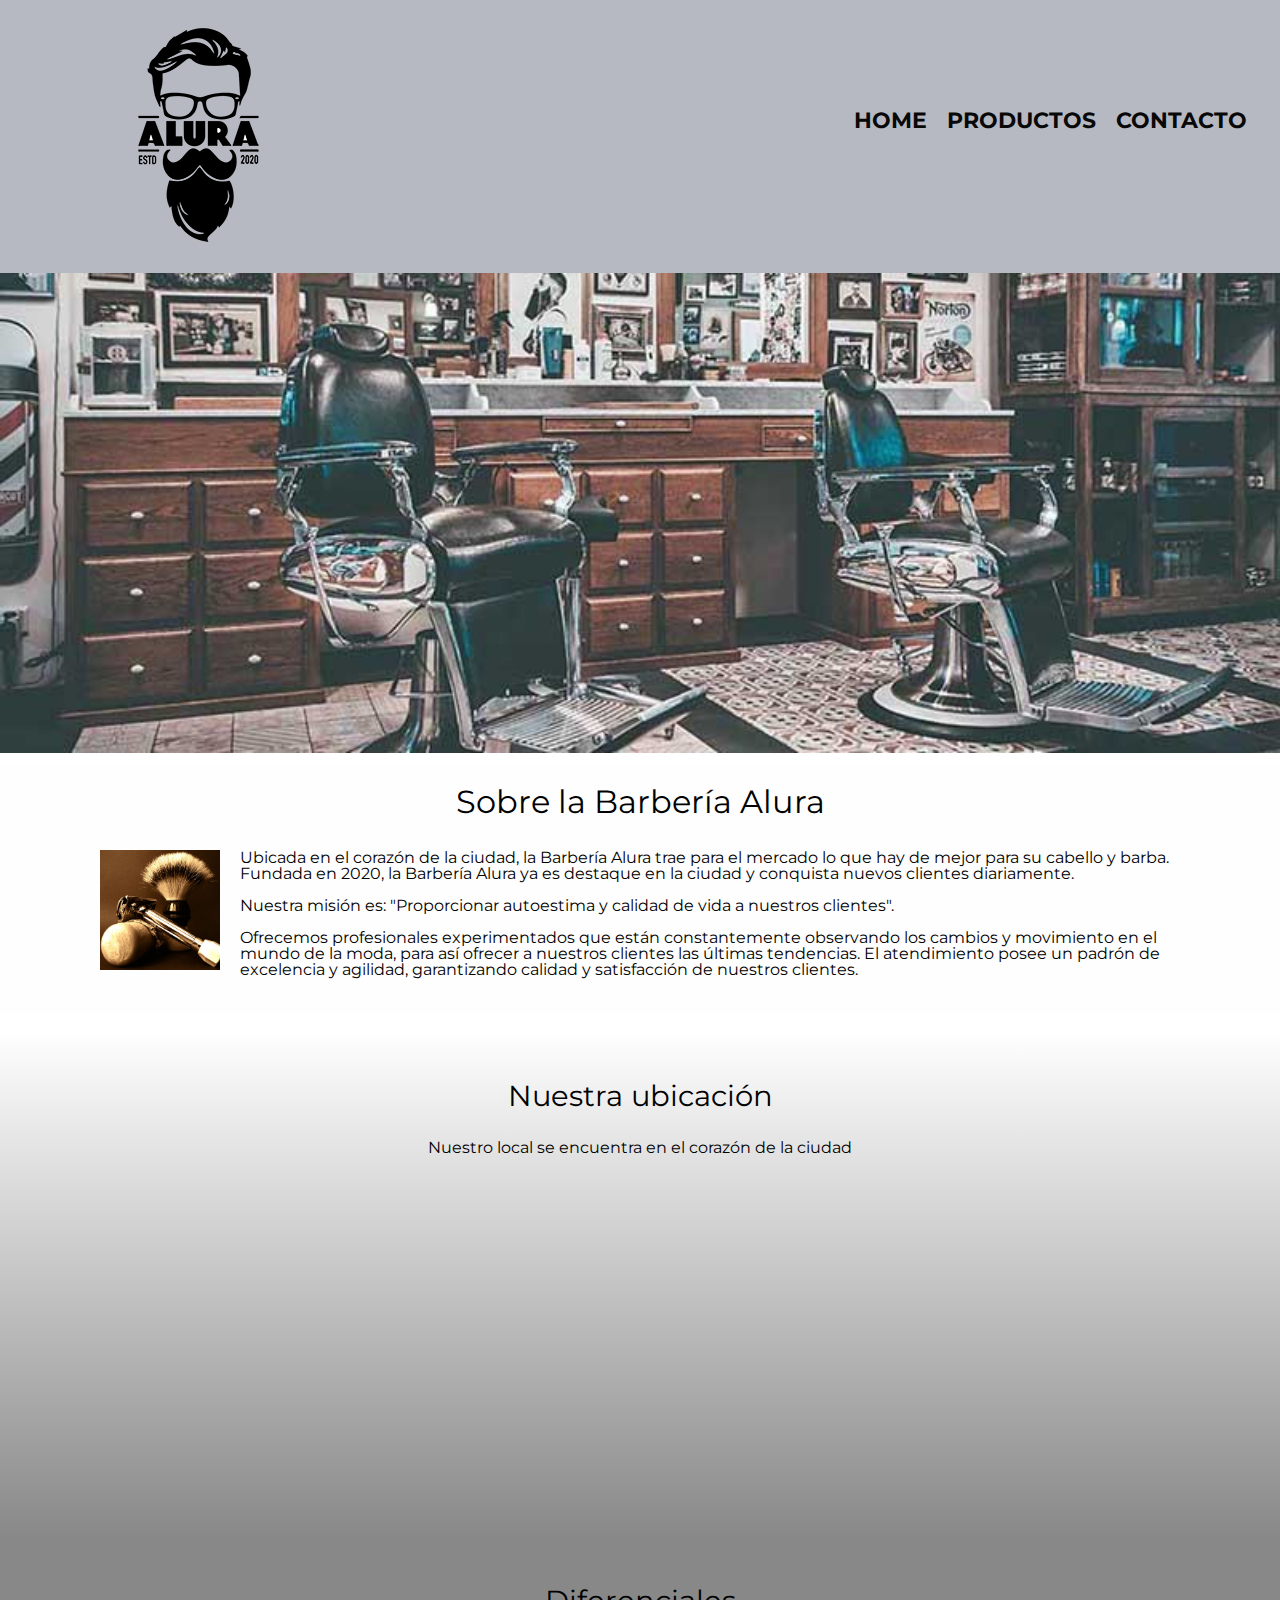
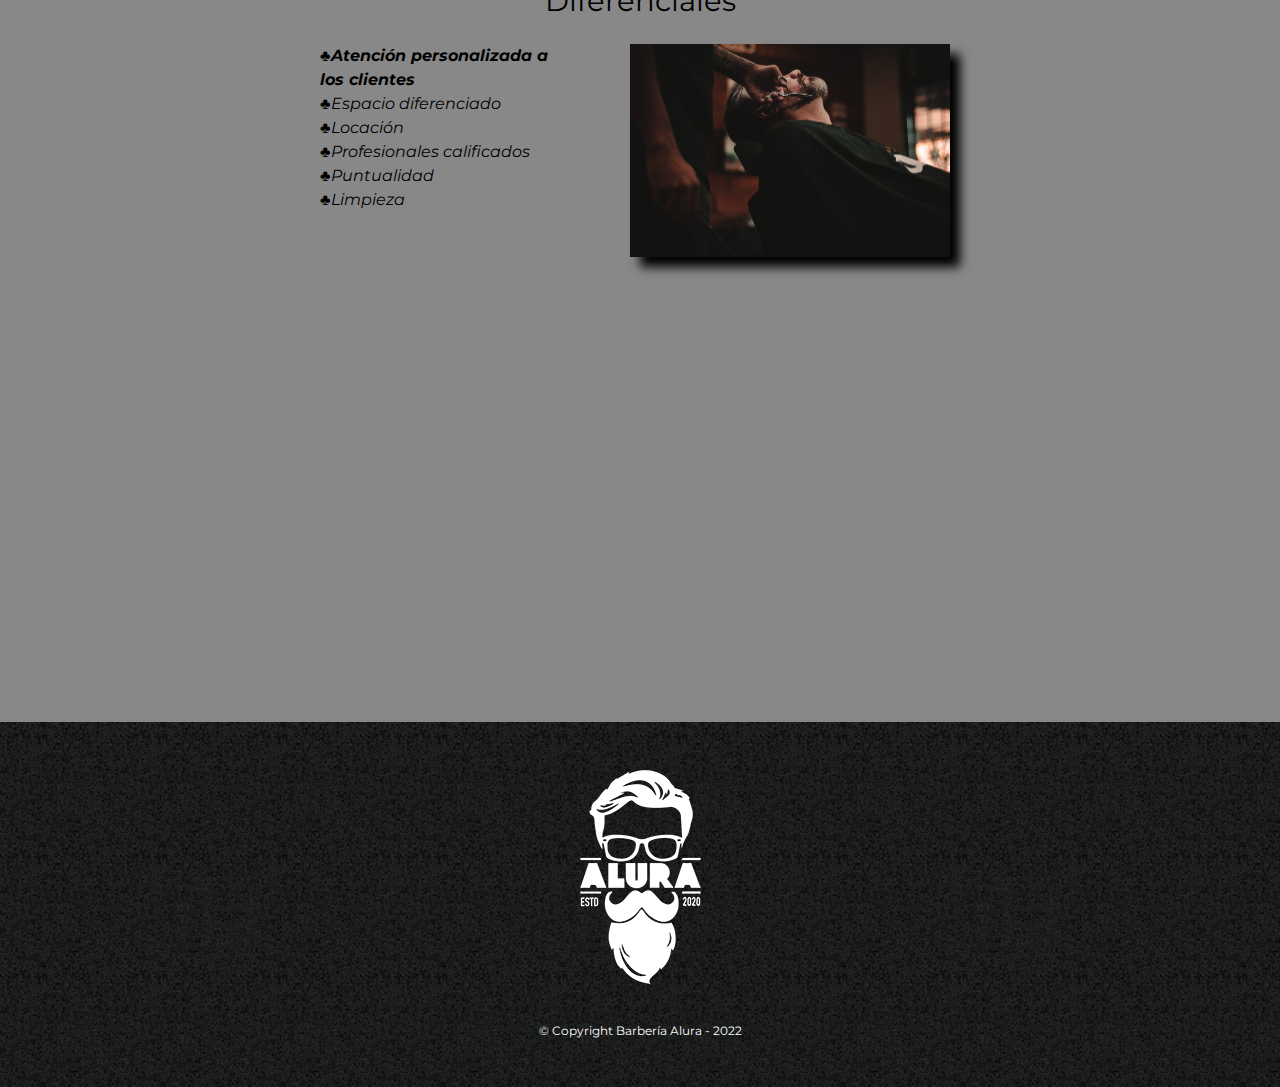
<file: index.html>
<!DOCTYPE html>
<html lang="en">
<head>
    <meta charset="UTF-8">
    <meta http-equiv="X-UA-Compatible" content="IE=edge">
    <meta name="viewport" content="width=device-width, initial-scale=1.0">
    <link rel="stylesheet" href="css/reset.css">
    <link rel="stylesheet" href="css/style.css">
    <title>Barberia Alura</title>
</head>
<body>

    <header>
        <h1>
            <a href="index.html">
             <img src="img/logo.png" class="logo"  alt="Logo barbería">
            </a>
        </h1>
        <nav>
            <ul>
                <li> <a href="index.html"> Home </a></li>
                <li> <a href="views/productos.html"> Productos</a></li> 
                <li> <a href="views/contacto.html"> Contacto</a></li>
            </ul>
         </nav>

    </header>

    <img  id="banner" src="img/banner.jpg" alt="sillas barbería">
    <section class="principal">
    
        <h2 class="tit">Sobre la Barbería Alura</h2> 

        <img class="imgUtensillos" src="img/utensilios.jpg" alt="utensillos de barbería">

        <p > Ubicada en el corazón de la ciudad, la Barbería Alura  trae para el mercado lo que hay de mejor para su cabello y barba. Fundada en 2020, la Barbería Alura ya es destaque en la ciudad y conquista nuevos clientes diariamente. </p>
        <p  > Nuestra misión es: "Proporcionar autoestima y calidad de vida a nuestros clientes".</p>
        <p > Ofrecemos profesionales experimentados que están constantemente observando los cambios y movimiento en el mundo de la moda, para así ofrecer a nuestros clientes las últimas tendencias. El atendimiento posee un padrón de excelencia y agilidad, garantizando calidad y satisfacción de nuestros clientes. </p>
    </section>

    <section class="map" >
        <h3 class="subTit">Nuestra ubicación</h3>
        <p >Nuestro local se encuentra en el corazón de la ciudad</p>
        <iframe src="https://www.google.com/maps/embed?pb=!1m18!1m12!1m3!1d3286.4273399095805!2d-58.73467858505442!3d-34.54273396178038!2m3!1f0!2f0!3f0!3m2!1i1024!2i768!4f13.1!3m3!1m2!1s0x95bcbd6159905b03%3A0xd7273a2ed156fbad!2sGutenberg%202356%2C%20B1663KPX%20San%20Miguel%2C%20Provincia%20de%20Buenos%20Aires!5e0!3m2!1ses-419!2sar!4v1661868929919!5m2!1ses-419!2sar" width="75%" height="300" style="border:0;" allowfullscreen="" loading="lazy" referrerpolicy="no-referrer-when-downgrade"></iframe>
    </section >
    
    <section class="diferenciales">
        <h3 class="subTit">Diferenciales</h3>


        <div class="contenidoDiferenciales" >
            <ul class="ul" >
                <li class="li">Atención personalizada a los clientes</li>
                <li class="li">Espacio diferenciado</li>
                <li class="li">Locación</li>
                <li class="li">Profesionales calificados</li>
                <li class="li">Puntualidad</li>
                <li class="li">Limpieza</li>
            </ul> 
        
             <img src="img/diferenciales.jpg"  class="foto"  alt="hombre en barberia">

         </div>
        
         <iframe width="560" height="315" src="https://www.youtube.com/embed/wcVVXUV0YUY" frameborder="0" allow="accelerometer; autoplay; clipboard-write; encrypted-media; gyroscope; picture-in-picture" allowfullscreen class="video" ></iframe>
        
    </section>
     

    <footer>

        <a href="index.html">
        <img src="img/logo-blanco.png" alt="Logo pagina en blanco"></a>
        <p class="copyright"> &copy Copyright Barbería Alura - 2022</p>


    </footer>

    
    
</body>
</html>
</file>
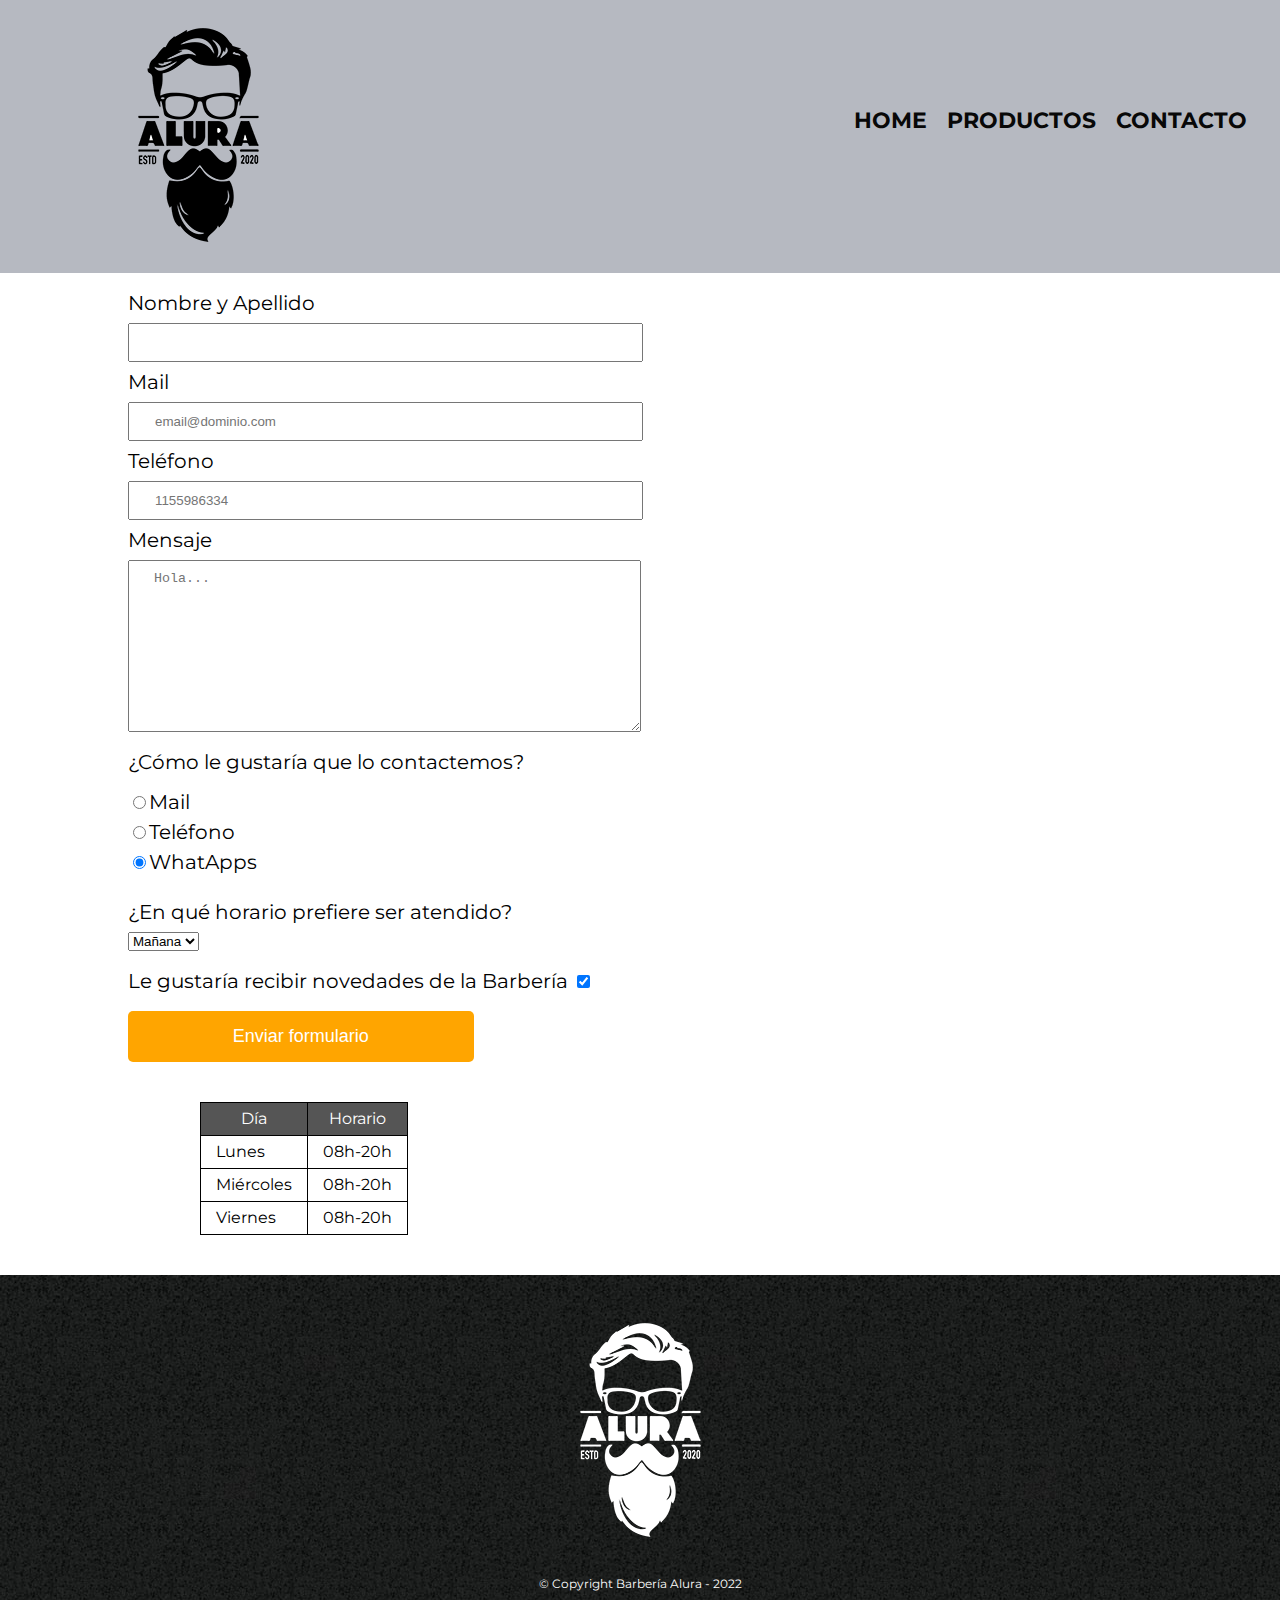
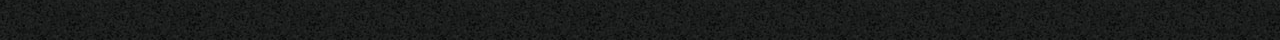
<file: views/contacto.html>
<!DOCTYPE html>
<html lang="en">
<head>
    <meta charset="UTF-8">
    <meta http-equiv="X-UA-Compatible" content="IE=edge">
    <meta name="viewport" content="width=device-width, initial-scale=1.0">
    <link rel="stylesheet" href="../css/reset.css">
    <link rel="stylesheet" href="../css/style.css">
    <title>Contacto - Barbería Alura</title>
</head>
<body >
    <header>
        <h1>
            <a href="../index.html">
             <img src="../img/logo.png" class="logo"  alt="Logo barbería">
            </a>
        </h1>
        <nav>
            <ul>
                <li> <a href="../index.html"> Home </a></li>
                <li> <a href="productos.html"> Productos</a></li>
                <li> <a href="contacto.html"> Contacto</a></li>
            </ul>
         </nav>

    </header>
    <main>
        <form>
            <label for="nya">Nombre y Apellido</label>
            <input type="text" id="nya" class="inputPadron" required>

            <label for="mail">Mail</label>
            <input type="text" id="mail" class="inputPadron" required placeholder="email@dominio.com">

            <label for="tel">Teléfono</label>
            <input type="text" id="tel" class="inputPadron" placeholder="1155986334">

            <label for="mensaje">Mensaje</label>
            <textarea id="mensaje" class="inputPadron"cols="70" rows="10" placeholder="Hola..."></textarea>

          <fieldset>
                <legend> ¿Cómo le gustaría que lo contactemos?</legend>

                <label for="radioMail"><input type="radio"  name="contacto" value="mail"id="radioW">Mail</label>
    
                <label for="radioTel"><input type="radio"  name="contacto" value="mail"id="radioTel">Teléfono</label>
                
                <label for="radioW"><input type="radio"  name="contacto" value="mail"id="radioW" checked>WhatApps</label>
                
            </fieldset>
            
            <fieldset>
               <legend> ¿En qué horario prefiere ser atendido?</legend>
                <select>
                    <option>Mañana</option>
                    <option>Tarde</option>
                    <option>Noche</option>
                </select>

            </fieldset>

           <label class="checkbox">Le gustaría recibir novedades de la Barbería
                <input type="checkbox"checked>
            </label>
            <input type="submit" value="Enviar formulario"class="btnEnviar">
        
         </form>

        <table>
            <thead>
                <tr>
                    <th>Día</th>
                    <th>Horario</th>
                </tr>
            </thead>
            <tbody>
                <tr>
                    <td>Lunes</td>
                    <td>08h-20h</td>
                </tr>
                <tr>
                    <td>Miércoles</td>
                    <td>08h-20h</td>
                </tr>
                <tr>
                    <td>Viernes</td>
                    <td>08h-20h</td>
                </tr>
            </tbody>
        </table>

            
           
    </main>
       

    <footer>

        <a href="../index.html">
        <img src="../img/logo-blanco.png" alt="Logo pagina en blanco"></a>
        <p class="copyright"> &copy Copyright Barbería Alura - 2022</p>
    
    </footer>
    
</body>
</html>
</file>
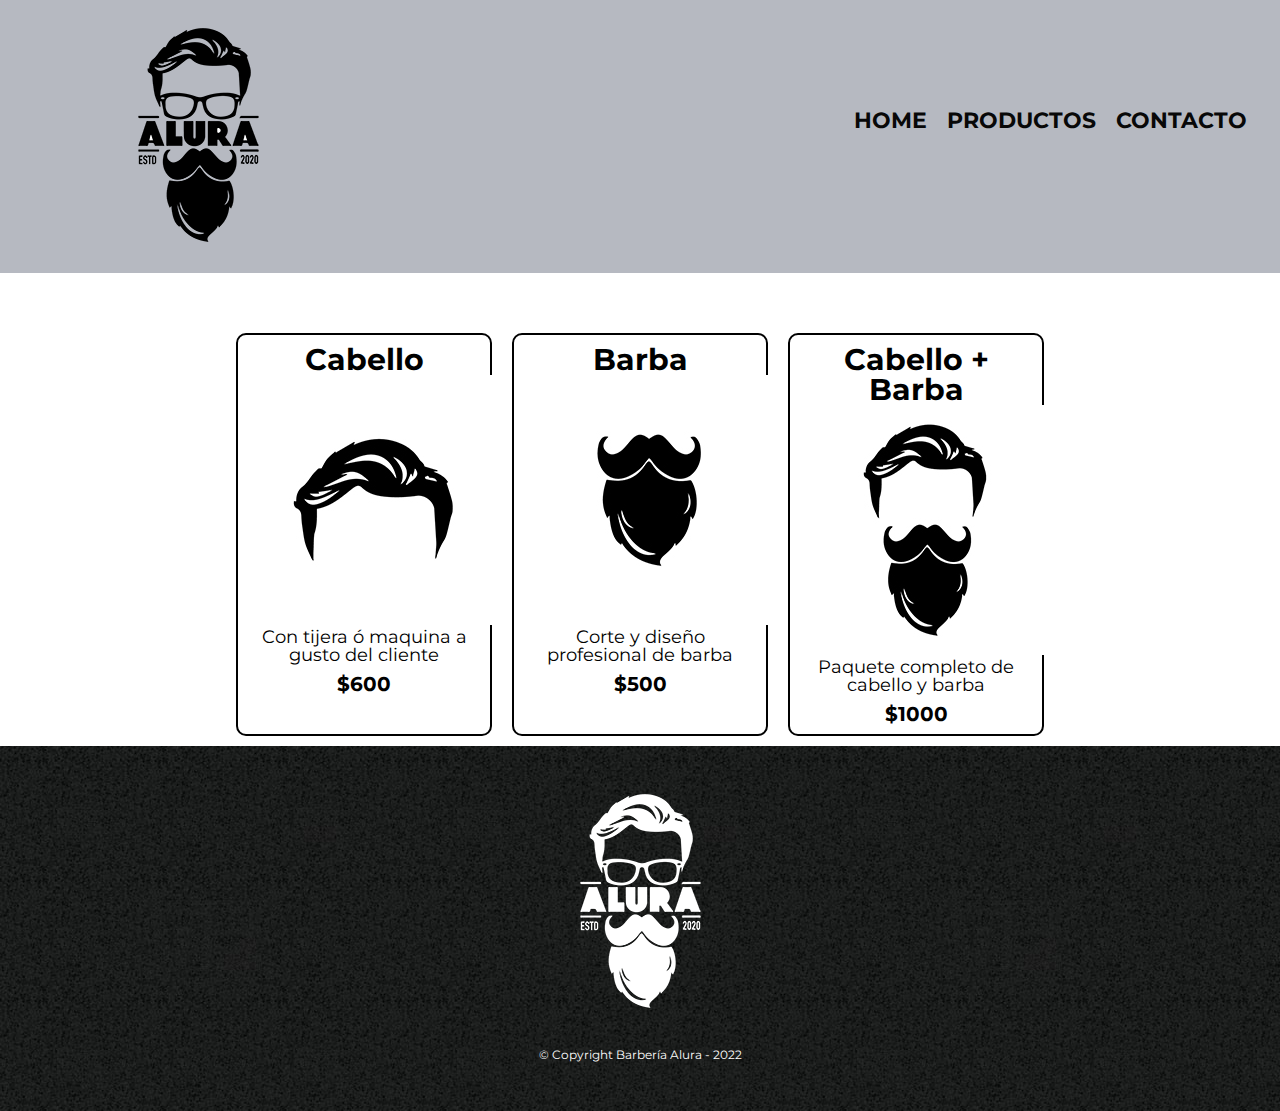
<file: views/productos.html>
<!DOCTYPE html>
<html lang="en">
<head>
    <meta charset="UTF-8">
    <meta http-equiv="X-UA-Compatible" content="IE=edge">
    <meta name="viewport" content="width=device-width, initial-scale=1.0">
    <link rel="stylesheet" href="../css/reset.css">
    <link rel="stylesheet" href="../css/style.css">
    <title>Productos - Barbería Alura</title>
</head>
<body>
    <header>
        <h1>
            <a href="../index.html">
             <img src="../img/logo.png" class="logo"  alt="Logo barbería">
            </a>
        </h1>
        <nav>
            <ul>
                <li> <a href="../index.html"> Home </a></li>
                <li> <a href="productos.html"> Productos</a></li>
                <li> <a href="contacto.html"> Contacto</a></li>
            </ul>
         </nav>

    </header>
    <main>

        <ul class="productos" >
            <li>

                <h2> Cabello</h2>
                <img src="../img/cabello.jpg" alt="imagen de un corte de pelo">
                <p class="prod-desc" >Con tijera ó maquina a gusto del cliente</p>
                <p class="prod-precio" >$600</p>

            </li>

            <li>

                <h2> Barba</h2>
                <img src="../img/barba.jpg" alt="imagen de una barba larga">
                <p class="prod-desc">Corte y diseño profesional de barba</p>
                <p class="prod-precio">$500</p>
    
            </li>

            <li>

                <h2> Cabello + Barba</h2>
                <img src="../img/cabello+barba.jpg" alt="imagen de una barba larga">
                <p class="prod-desc">Paquete completo de cabello y barba</p>
                <p class="prod-precio">$1000</p>
        
            </li>

        
        </ul>
        
        
        



    </main>
    <footer>

        <a href="../index.html">
        <img src="../img/logo-blanco.png" alt="Logo página en blanco"></a>
        <p class="copyright"> &copy Copyright Barbería Alura - 2022</p>


    </footer>
    
</body>
</html>
</file>
<file: css/style.css>
@import url('https://fonts.googleapis.com/css2?family=Montserrat:wght@300;400&display=swap');
html{
    overflow-x: hidden;

}

body{
    font-family: 'Montserrat', sans-serif;
    
}

Header{

    background-color:rgba(130, 135, 148, 0.582);
    padding:10px;
}

nav{
    position:absolute;
    top:110px;
    right:0;
    left:800px;
}

nav a{
    display:inline;
    text-transform: uppercase;
    color: rgb(8, 8, 8);
    font-weight: bold;
    font-size: 22px;
    text-decoration: none;

}

nav a:hover{
    color:#c78c19;

}

nav li{
    display: inline;
    margin-left: 20px;
    
}

ul{
    display:flex;
    justify-content: center;
}



#banner{

    width:100%;
}

h1 {
    margin-left: 20px;
    
}



.ul{
    display:inline-block;
    vertical-align:top;
    width: 40%;
   

}

.li{
    font-style: italic;
    line-height:1.5;
}

.li:before{
    content: "♣";
}

.li:first-child{
    font-weight: bold;
}

.tit{
    text-align:center;
    font-size: 2em;
    margin-bottom: 1em;

}

.subTit{
    text-align:center;
    font-size: 1.8em;
    margin-bottom: 1em;
}



.diferenciales{
    background:#888888;
    padding: 3em 0;
}

.principal{
    background: #fefefe;
    margin-top: 10px;
    padding: 20px 100px 20px 100px;
   
    
}

.foto{
    width: 50%;
    margin-left: 50px;
    box-shadow: 10px 10px 10px  black;
   
}

.foto:hover{
    opacity: 0.5;
    transition: 400ms;
}

.imgUtensillos{
    width:120px;
    float:left;
    margin:0 20px 20px 0;
    
    
}

.map{
    margin-top: 20px;
    padding: 3em 0;
}

.contenidoDiferenciales{
    width: 640px;
    margin: 0 auto;
}

.logo{
    margin-left: 80px;
}

.productos{
    padding-top: 50px;
    
}

.productos li{
    
    width: 20%;
    display: inline-block;
    text-align:center;
    vertical-align: top;
    padding: 30px 20px;
    box-sizing: border-box;
    padding: 10px;
    margin: 10px;
    border: 2px solid #000000;
    border-radius:10px;
   
}

.productos li:hover{
    border-color: #c78c19;
    

}

.productos li:active{
    border-color:#088c19;
}

.productos h2{
    font-size: 30px;
    font-weight: bold;
}

.productos li:hover h2{

    font-size: 32px;

}

.prod-desc{
    font-size: 18px;

}

.prod-precio{
    font-size:20px;
    font-weight: bold;
    margin-top: 10px;


}

footer{
    text-align: center;
    padding: 30px;
    background-image: url(../img/bg.jpg);
}

.copyright{
    color:white;
    font-size:12px;
    margin: 20px;

  
}

form{
    margin-left: 10%;
    margin-top: 20px;
}

form label, form legend {
    display: block;
    font-size: 20px;
    margin-top: 10px;
    margin-bottom: 10px;
    
}

fieldset{
    margin-top: 20px;
}

.inputPadron{
    display: block;
    margin-top:10px;
    padding: 10px 25px;
    width: 40%;
    
}

.checkbox{
   margin-top: 20px;
   margin-bottom: 20px;
}

.btnEnviar{
    width: 30%;
    padding:15px 0;
    font-size: 18px;
    border: none;
    color:white;
    background:orange;
    border-radius: 5px;
    transition: 1s all;
    cursor: pointer;

}

.btnEnviar:hover{
    background:darkorange;
    transform:scale(1.1);
}

table{
    margin:40px 40px;
    margin-left: 200px;
}

thead{
    background: #555555;
    color: white;
   
}

td, th{
    border:1px solid #000000;
    padding: 8px 15px;
}

.principal p{
    margin:0 0 1em;
}


.map{
    background:linear-gradient(#fefefe,#888888) ;
}

.map p{
    text-align:center;
    margin-bottom:2em;
  
}

.map iframe{
    margin-left: 180px;
   
   
}

.video{
    margin-left: 400px;
    padding: 3em 0;
}

/* media queries */

@media screen and (max-width:480px) {
    body{
        overflow-x: hidden;
    }

    header{
        width: auto;
    }
    nav {
        position: static;
     
    }
    nav a{
        font-size: 16px;
        text-align: center;
    }

    .logo{
        width: 150px;
        margin-left: 90px;
        
    }

    .principal{
        width: 350px;
        padding: 5px;
        margin-left: 20px;
    }
    .map iframe{
       margin-left: 45px; 
       
    }

    .map p{
        padding: 5px;
        
    }

    .video{
        width:350px;
        margin:10px 12px 0 20px;
        
    }

    .contenidoDiferenciales{
        display: block;
        margin-left: 40px;
        
        
    }
    .foto{
        display: block;
        width: 250px;
        margin:20px 40px 40px 20px;
    }

    .imgUtensillos{
        width:100px;
        float:left;
        margin:5px 20px 10px 0;
        
    }

    footer img{
        width: 150px;
        
    }

    form label, form legend{
        font-size: 16px;
    }

    .btnEnviar{
        font-size: medium;
        width: 40%;
    }

    table{
        margin-left: 70px;
    }

    .inputPadron{
        width: 70%;
    }

    .productos li {
        width: 80%;
        margin-left: 40px;
    }

    .productos {
        display: block;
       
    }

    .productos h2{
        font-size: 25px;
    }

    
 
  
    
}
</file>
